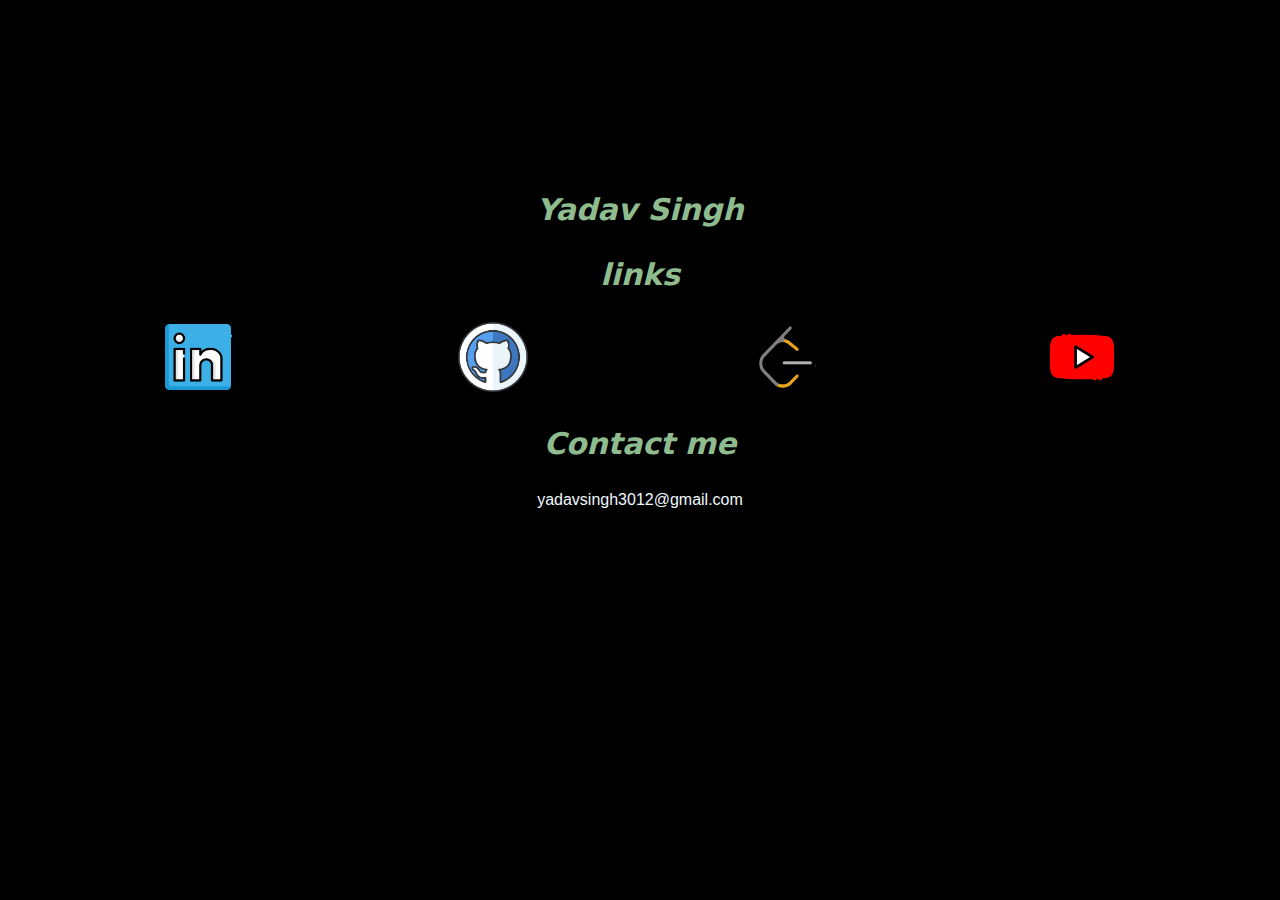
<file: index.html>
<!DOCTYPE html>

<canvas></canvas>
<h3>Yadav Singh</h3>

<head>
    <link rel="stylesheet" href="personal website.css">

</head>

 <h3> links </h3>

<a href="https://www.linkedin.com/in/yadav-singh-39b687236/"><img src="linkedin.png" width="70" height="70"> <span style="left: 150px;"></span> <span style="right: 150px;"></span> </a>

<a href="https://github.com/yadav412?ocid=AIDcmmli8vlwie_SEM__k_CjwKCAjwgdayBhBQEiwAXhMxtkF3gqxGfbIFcDz61OTum5boMxdU_CunTV7fXoNVf0ADEYlX3SuHzRoCLF0QAvD_BwE_k_"><img src="github.png" width="70" height="70"><span style="left: 150px;"></span><span style="right: 150px;"></span> </a>

<a href="https://leetcode.com/u/yadavsingh/"><img src ="leetcode.png" width="70" height="70"</br></a>

<a href="https://www.youtube.com/watch?v=xm3YgoEiEDc"><img src ="youtube.png" width="70" height="70"</br></a>

<h3> Contact me </h3>
<body>
    yadavsingh3012@gmail.com
</body>
</file>
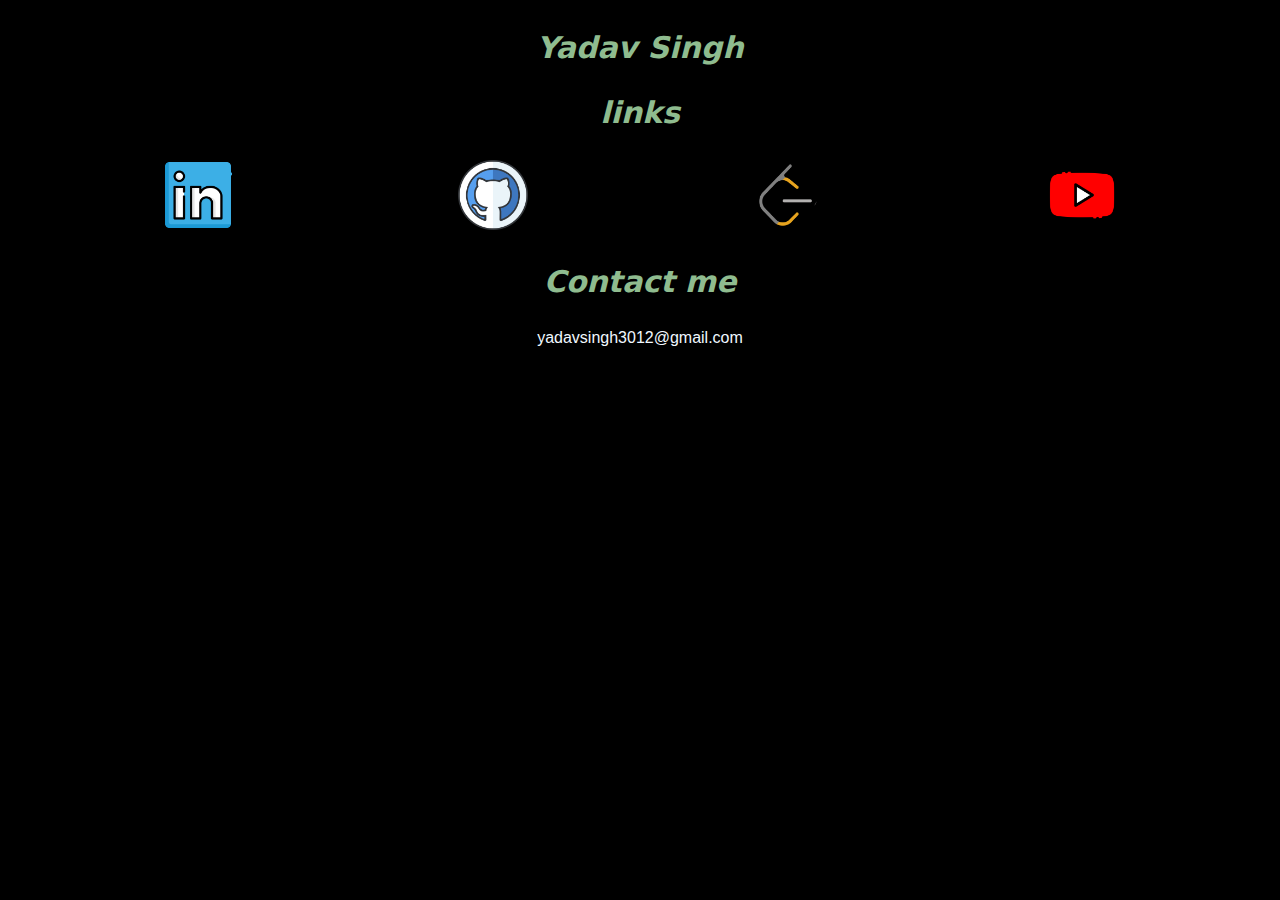
<file: personal website - deloyable.html>
<!DOCTYPE html>


<h3>Yadav Singh</h3>

<head>
    <link rel="stylesheet" href="personal website.css">

</head>

 <h3> links </h3>

<a href="https://www.linkedin.com/in/yadav-singh-39b687236/"><img src="linkedin.png" width="70" height="70"> <span style="left: 150px;"></span> <span style="right: 150px;"></span> </a>

<a href="https://github.com/yadav412?ocid=AIDcmmli8vlwie_SEM__k_CjwKCAjwgdayBhBQEiwAXhMxtkF3gqxGfbIFcDz61OTum5boMxdU_CunTV7fXoNVf0ADEYlX3SuHzRoCLF0QAvD_BwE_k_"><img src="github.png" width="70" height="70"><span style="left: 150px;"></span><span style="right: 150px;"></span> </a>

<a href="https://leetcode.com/u/yadavsingh/"><img src ="leetcode.png" width="70" height="70"</br></a>

<a href="https://www.youtube.com/watch?v=xm3YgoEiEDc"><img src ="youtube.png" width="70" height="70"</br></a>

<h3> Contact me </h3>
<body>
    yadavsingh3012@gmail.com
</body>
</file>
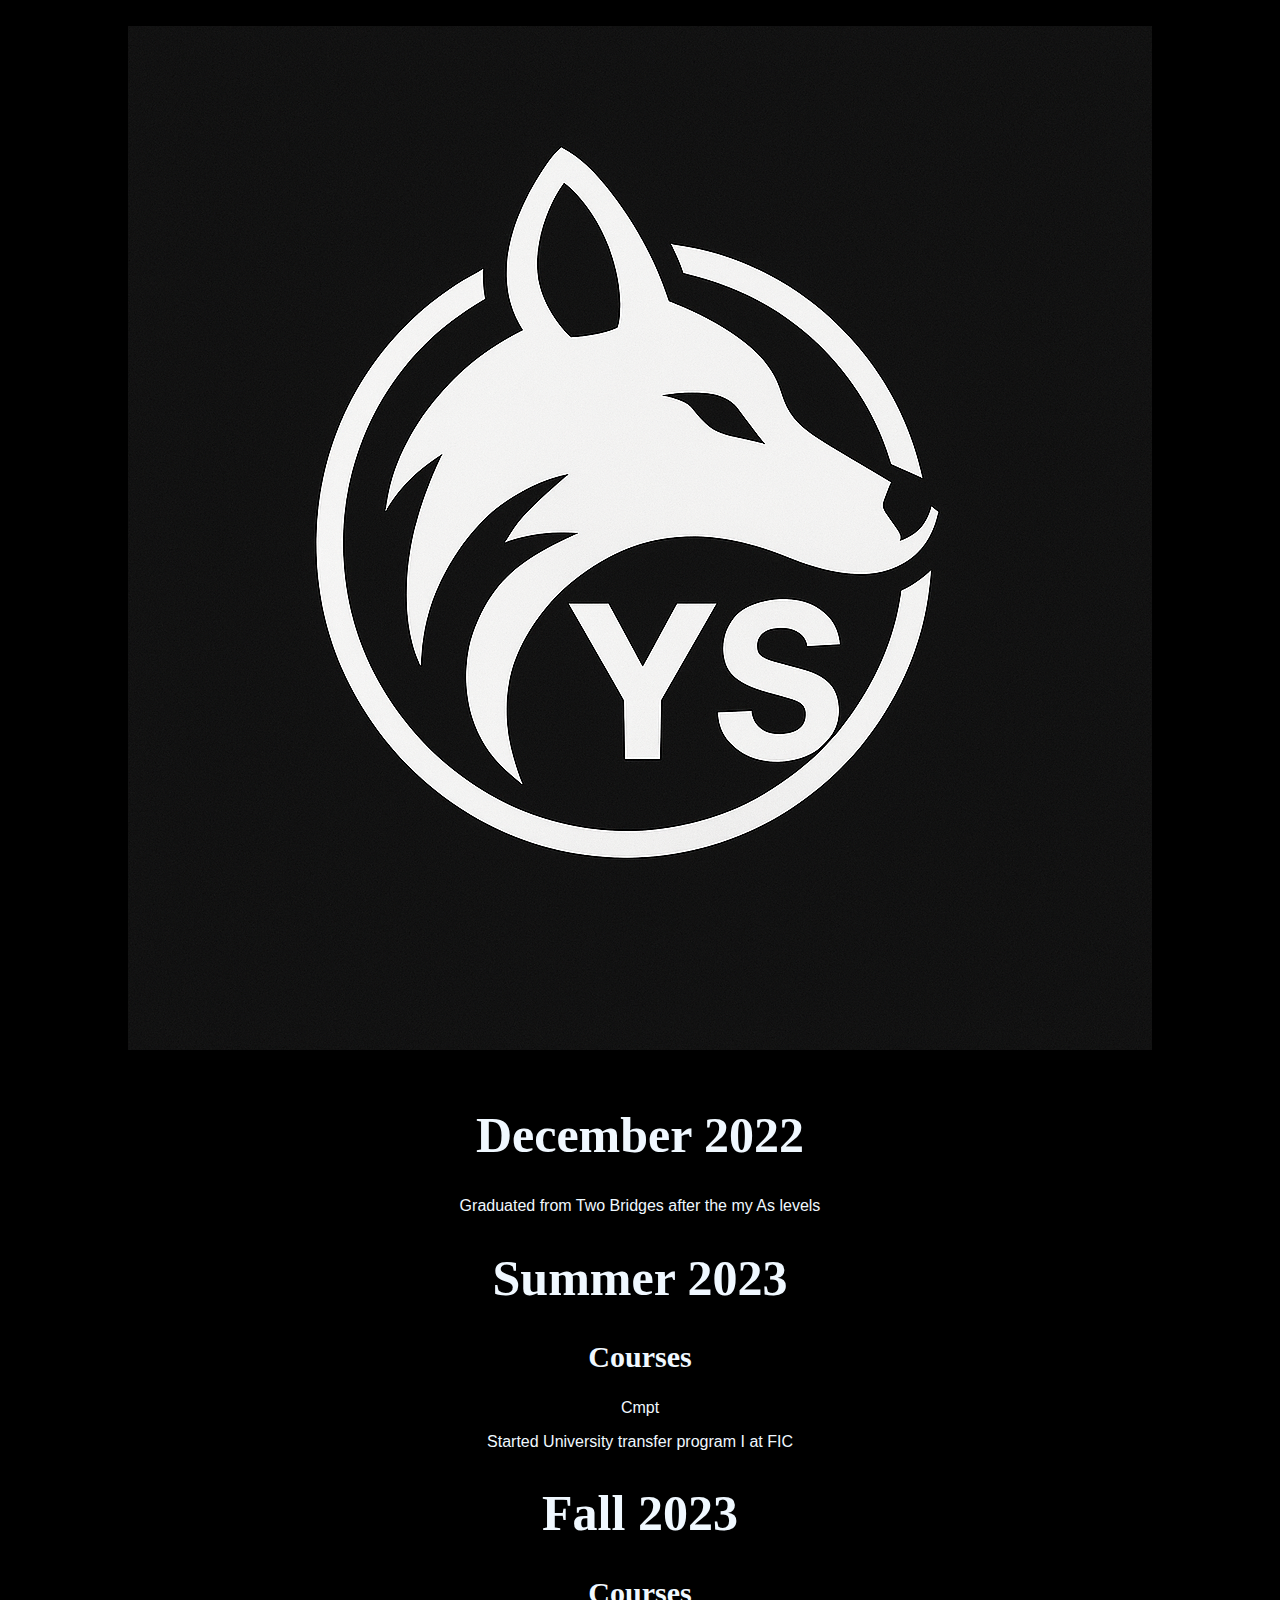
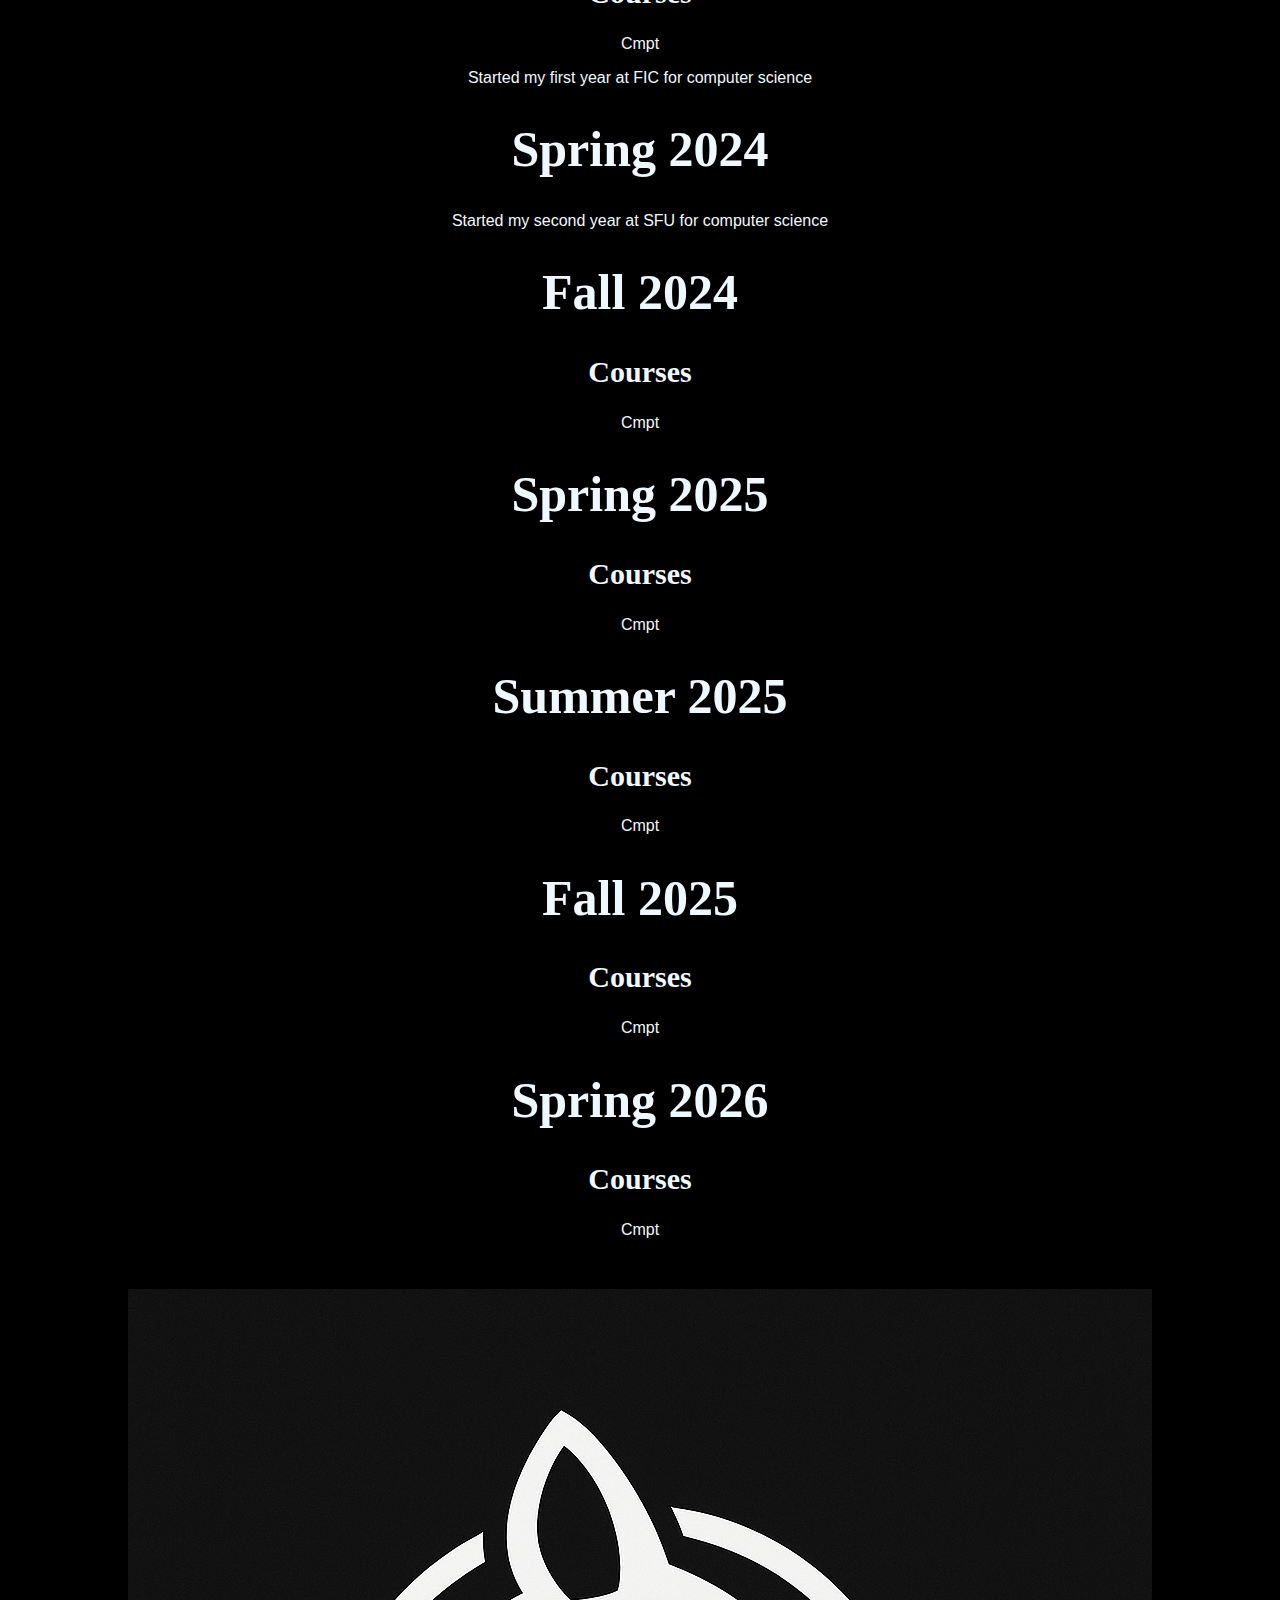
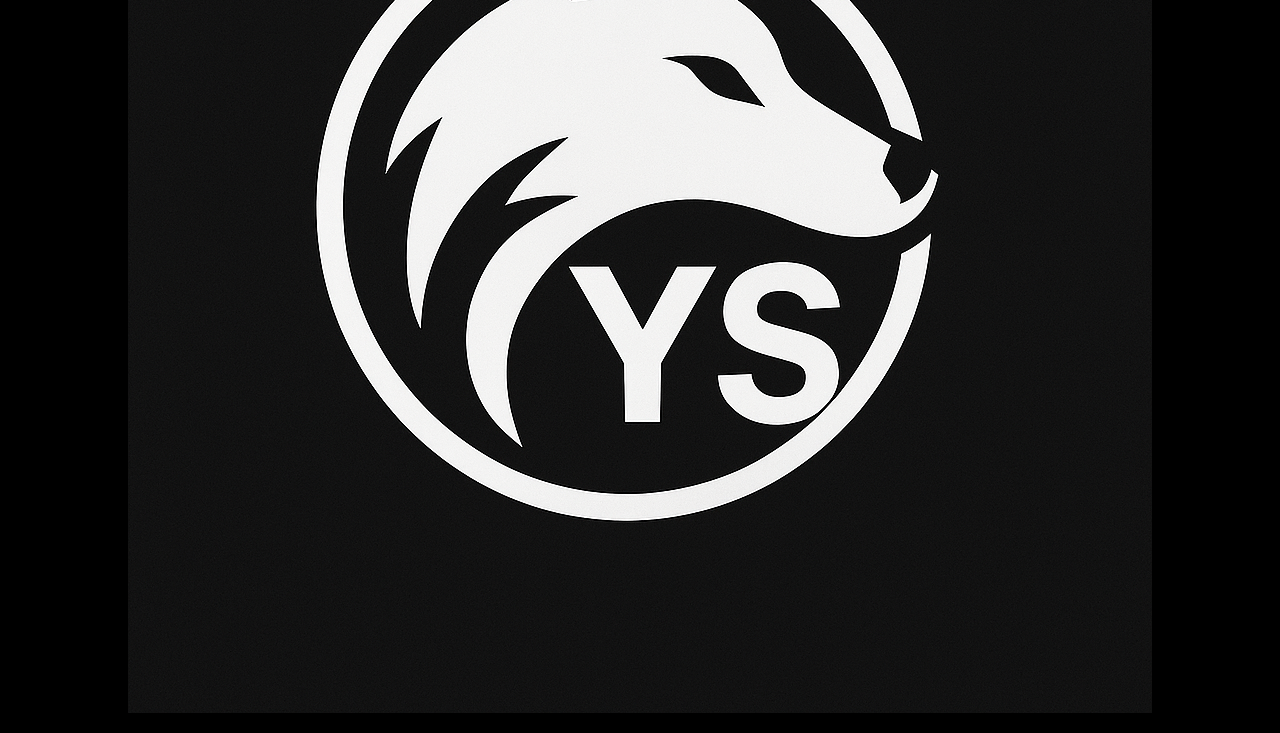
<file: timeline.html>
<!DOCTYPE html>
<html>
<head>
    
  <title>The Ultimate Timeline</title>
  <link rel="icon" type="image/x-icon" href= "assets/images/favicon.png">

</head>
<link rel="stylesheet" href ="personal website.css">
<body>
  <header>
    <div class="bottom">
      <a class="tag2" href="project.html">projects</a>
      <a><img class="favicon" src="assets/images/favicon.png"></a> 
      <a class="tag2" href="index.html">home</a>
    </div>
    
</header>


<div class="timeline"> 
  
  <div class ="event-right">
    <h1>December 2022</h1>

    <p>Graduated from Two Bridges after the my As levels</p>

  </div>

  <div class ="event-left">
    <h1>Summer 2023</h1>
    <h2>Courses</h2>
    <p>Cmpt </p>
    <p>Started University transfer program I at FIC</p>

    </div>

    <div class ="event-right">
    <h1>Fall 2023</h1>
    <h2>Courses</h2>
    <p>Cmpt </p>
    <p>Started my first year at FIC for computer science</p>

  </div>
  </div>

    <div class ="event-right">
    <h1>Spring 2024</h1>
    <p>Started my second year at SFU for computer science</p>

  </div>

    <div class ="event-right">
    <h1>Fall 2024</h1>
    <h2>Courses</h2>
    <p>Cmpt </p>
    <p></p>

  </div>

    </div>

    <div class ="event-right">
    <h1>Spring 2025</h1>
    <h2>Courses</h2>
    <p>Cmpt </p>
    <p></p>

  </div>

    </div>

    <div class ="event-right">
    <h1>Summer 2025</h1>
    <h2>Courses</h2>
    <p>Cmpt </p>
    <p></p>

  </div>

    </div>

    <div class ="event-right">
    <h1>Fall 2025</h1>
    <h2>Courses</h2>
    <p>Cmpt </p>
    <p></p>

  </div>
    </div>

    </div>

    <div class ="event-right">
    <h1>Spring 2026</h1>
    <h2>Courses</h2>
    <p>Cmpt </p>

  </div>

</div>



<footer>
    <div class="bottom">
      
      <a class="tag2" href="project.html">projects</a>
      <a class="tag2" href="index.html">home</a>
    </div>
    <p>
      <img class="favicon" src="assets/images/favicon.png"> 
    </p>
  </footer>

</body>


  <script>
    let prevScrollPos = window.pageYOffset;

    window.onscroll = function () {
      const currentScrollPos = window.pageYOffset;
      const navbar = document.getElementById("navbar");

      if (prevScrollPos > currentScrollPos) {
        navbar.style.top = "0";
      } else {
        navbar.style.top = "-80px";
      }

      prevScrollPos = currentScrollPos;
    };
  </script>




</html>
</file>
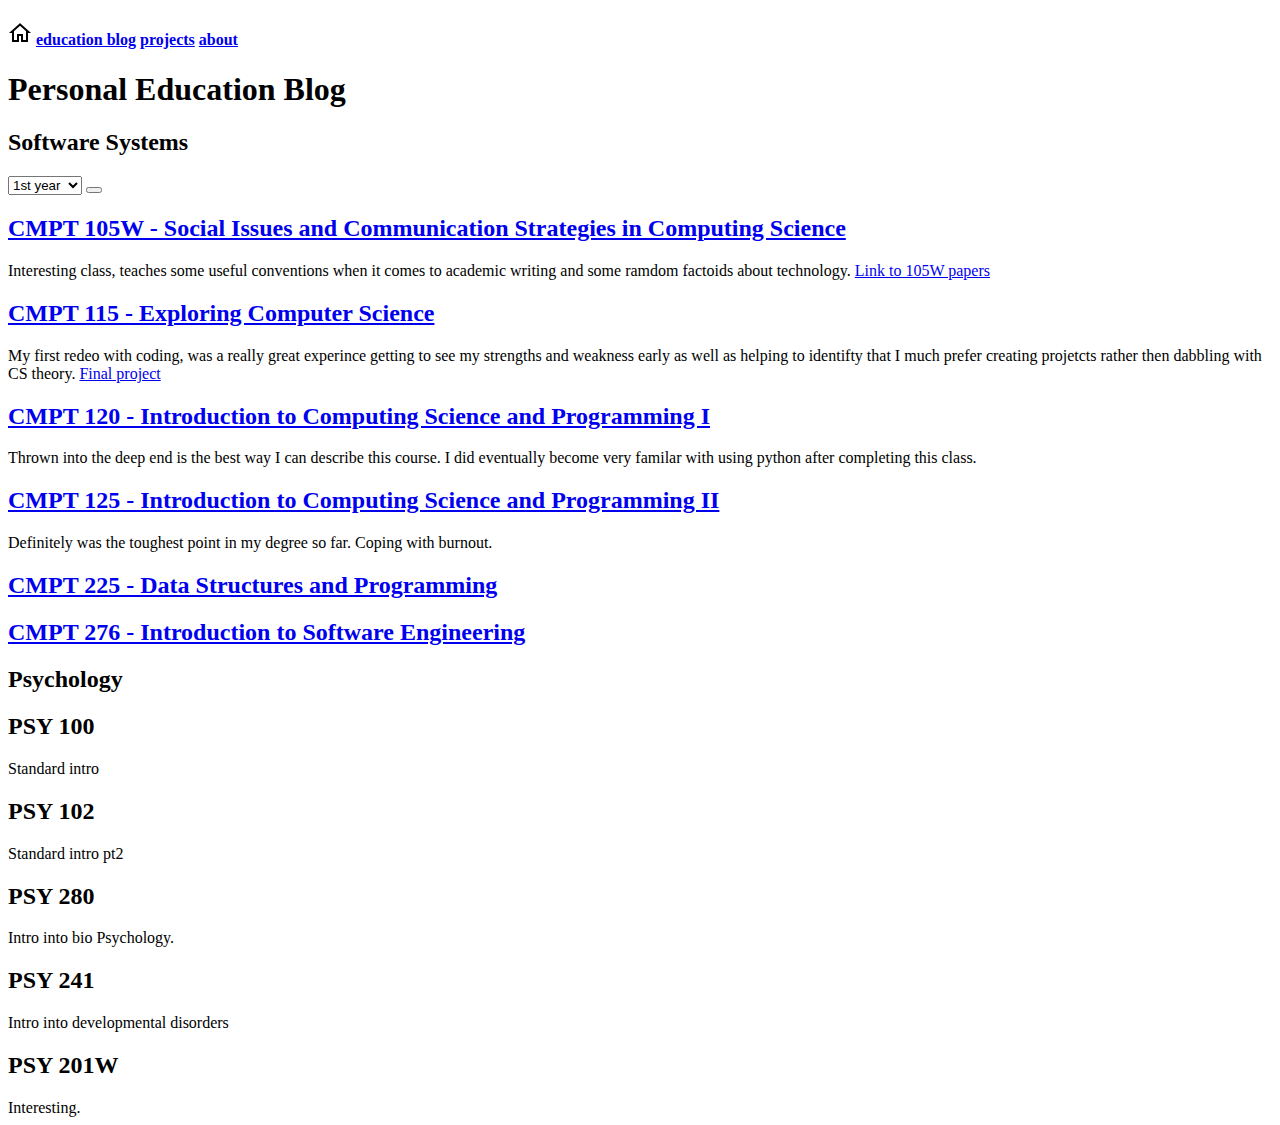
<file: skeleton code/personal blog.html>
<!DOCTYPE html> 

<h4>
  <botton2 onclick="goto()"><img src="icons8-home-24.png" alt=""></botton2>
  <script>
    function goto() {
      window.location.href = "page.html";
    }
  </script>
  <a href="personal blog.html">education blog</a>

<a href="projects.html">projects</a>

<a href="about.html">about</a>
</h4>



<h1>Personal Education Blog</h>

<h2>Software Systems</h2>



<select name="pages" id="webpages">
  <option value="1st year">1st year</option>
  <option value="2nd year">2nd year</option>
  <option value="3rd year">3rd year</option>
  <option value="4th year">4th year</option>
</select>

  <button onclick="goToPage()"></button>

  <script>
    function goToPage() {
      const selectedPage = document.getElementById("webpages").value;
      if (selectedPage) {
        window.location.href = selectedPage;
      }
    }
  </script>

<h2><a href=https://www.sfu.ca/outlines.html?2025/spring/cmpt/105w/d100>CMPT 105W - Social Issues and Communication Strategies in Computing Science</a> </h2>
<body> 
Interesting class, teaches some useful conventions when it comes to academic writing and some ramdom factoids about technology. 
<a href=https://canvas.sfu.ca/eportfolios/10775/cmpt_105w>Link to 105W papers</a> 
</body>

<h2> <a href=https://www.sfu.ca/students/calendar/2025/summer/courses/cmpt/115.html>CMPT 115 - Exploring Computer Science</a></h2>
<body> 
My first redeo with coding, was a really great experince getting to see my strengths and weakness early as well as helping
to identifty that I much prefer creating projetcts rather then dabbling with CS theory.


<a href=https://github.com/yadav412/game-of-life>Final project</a> 
</body>

<h2><a href=http://sfu.ca/students/calendar/2025/summer/courses/cmpt/120.html> CMPT 120 - Introduction to Computing Science and Programming I</a></h2>
<body> 
Thrown into the deep end is the best way I can describe this course. I did eventually become very familar with using python after completing this class. 
</body>

<h2><a href=http://sfu.ca/students/calendar/2025/summer/courses/cmpt/125.html> CMPT 125 - Introduction to Computing Science and Programming II</a></h2>
<body> 
Definitely was the toughest point in my degree so far. Coping with burnout. 
</body>

<h2><a href=http://sfu.ca/students/calendar/2025/summer/courses/cmpt/225.html> CMPT 225 - Data Structures and Programming </a></h2>
<body> 
    
</body>

<h2><a href=http://sfu.ca/students/calendar/2025/summer/courses/cmpt/276.html> CMPT 276 - Introduction to Software Engineering  </a></h2>
<body> 
    
</body>



<h2>Psychology</h2>

<h2> PSY 100 </h2>
<body> 
Standard intro
</body>

<h2> PSY 102 </h2>
<body> 
Standard intro pt2
</body>

<h2> PSY 280 </h2>
<body> 
Intro into bio Psychology. 
</body>

<h2> PSY 241 </h2>
<body> 
Intro into developmental disorders
</body>

<h2> PSY 201W </h2>
<body> 
Interesting.
</body>
</file>
<file: personal website.css>
h1{
    color:aliceblue;
    text-align: center;
    font-size: 50px;
    font-family: "Times New Roman", Times, serif;
}
h2{
    color:aliceblue;
    text-align: center;
    font-size: 30px;
    font-family: "Times New Roman", Times, serif;
}
h21{
    color:aliceblue;
    font-size: 30px;
    text-align: right;
    font-family: "Times New Roman", Times, serif;

}



h3{
    color:darkseagreen;
    font-size: 30px;
    text-align: center;
    font-family:system-ui, -apple-system, BlinkMacSystemFont, 'Segoe UI', Roboto, Oxygen, Ubuntu, Cantarell, 'Open Sans', 'Helvetica Neue', sans-serif;
    font-style: italic;
}
body1{
    color:aliceblue;
    font-family: "Times New Roman", Times, serif;
    text-align: center;

}


a{
    color:aliceblue;
    font-family: "Times New Roman", Times, serif;
    align-items: center;
    align-self: auto;

   
}

body{
    color:aliceblue;
    font-family: Verdana, Geneva, Tahoma, sans-serif
    
}
p{
    color:aliceblue;
}

a {
        color: black;
        display: inline-block; /* Make the <a> tags inline-block to respect text-align */
        margin: 0 110px;
}
a:visited{
    color:rgb(134, 129, 75);
}
a:hover{
    color:aqua;

}
a:active{
    color:aliceblue;
}

p1 {
    margin-top: 300px;
    margin-bottom: 300px;
}

body{
    background-color:black;
    text-align: center;
    font-family: 'Lucida Sans', 'Lucida Sans Regular', 'Lucida Grande', 'Lucida Sans Unicode', Geneva, Verdana, sans-serif;
}
</file>
